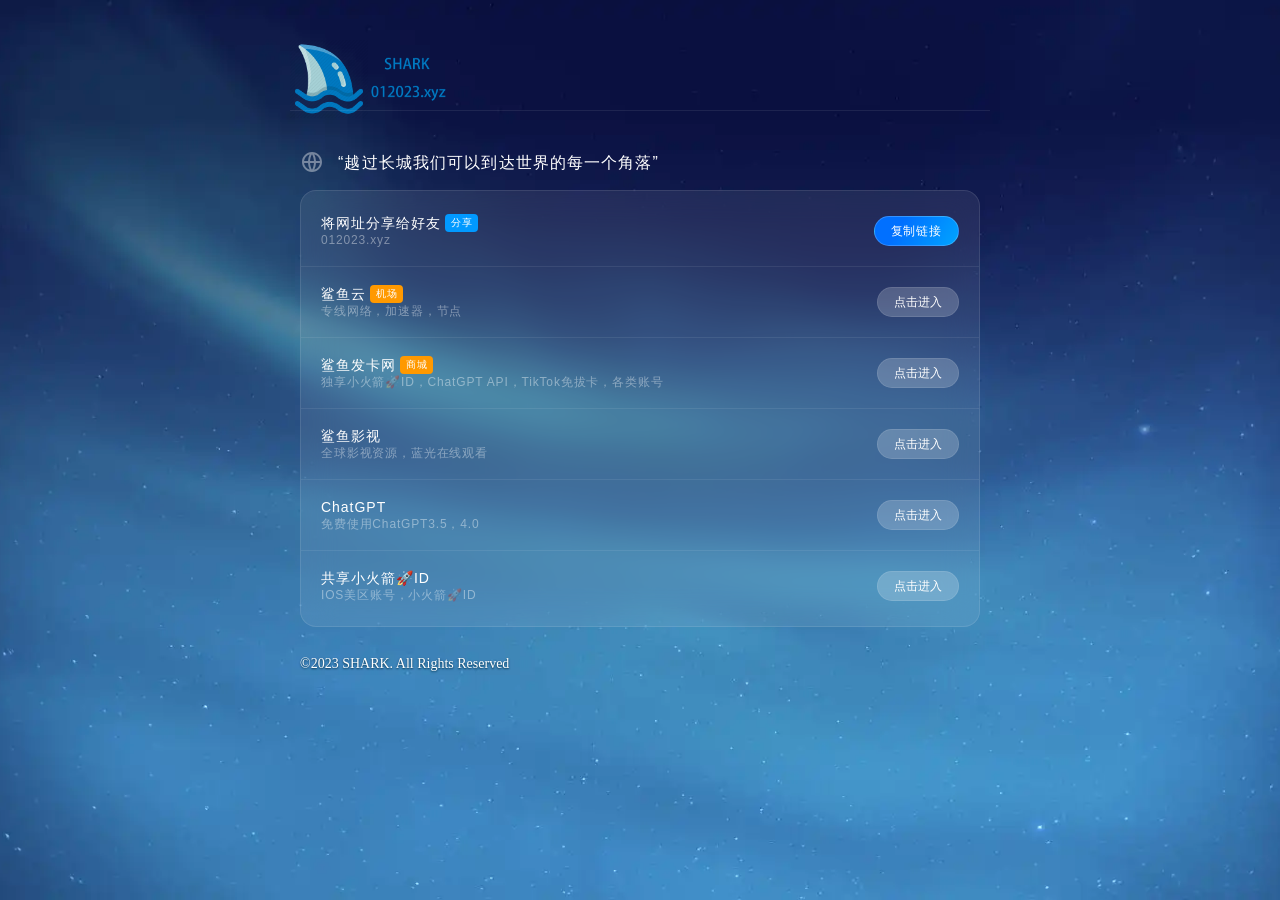
<file: index.html>
<!doctype html>
<html lang="zh">
<head>
    <meta charset="utf-8">
    <meta name="Author" content="Noah">
    <meta name="Keywords" content="">
    <meta name="Description" content="">
    <meta name="viewport" content="width=device-width, initial-scale=1, shrink-to-fit=no">
    <link rel="icon" href="images/favicon.ico">
    <title>SHARKの官网永久发布页</title>
    <meta name="keywords" content="SHARKの官网永久发布页">
    <meta name="description" content="SHARKの官网永久发布页">

    <link href="./css/normalize.css" rel="stylesheet"/>
    <link href="./css/index.css?t=v1" rel="stylesheet"/>
    <script src="//lf3-cdn-tos.bytecdntp.com/cdn/expire-1-M/jquery/3.6.0/jquery.min.js"></script>
    <script src="//lf3-cdn-tos.bytecdntp.com/cdn/expire-1-M/clipboard.js/2.0.10/clipboard.min.js"></script>
    <script>
        function toUrl(url, msg = '') {
            if (msg) {
                alert(msg);
            }
            return window.location = url;
        }

        function copyBtn() {
            new ClipboardJS('.btn', {
                text: function (trigger) {
                    return 'https://012023.xyz';
                }
            });
            alert('复制成功');
        }
    </script>

</head>
<body>
<div class="page-body">
    <div class="page-mark">
    </div>
    <div class="page-center">
        <div class="header">
            <img alt="" src="./images/1.png" style="width: 175px; height: 78px;"/>
        </div>

        <div class="top-line"></div>
        <div class="panel-content">
            <div class="panel-left">

                <div class="title-info">
                    <div class="title-i">
                        <svg width="24" height="24" viewBox="0 0 24 24" fill="none" xmlns="http://www.w3.org/2000/svg">
                            <g opacity="0.4" clip-path="url(#clip0_157_14557)">
                                <path
                                    d="M12 22C6.477 22 2 17.523 2 12C2 6.47703 6.477 2.00003 12 2.00003C17.523 2.00003 22 6.47703 22 12C22 17.523 17.523 22 12 22ZM9.71 19.667C8.72341 17.5743 8.15187 15.3102 8.027 13H4.062C4.25659 14.5389 4.89392 15.9882 5.89657 17.1717C6.89922 18.3553 8.22401 19.2222 9.71 19.667ZM10.03 13C10.181 15.439 10.878 17.73 12 19.752C13.1523 17.6766 13.8254 15.3695 13.97 13H10.03ZM19.938 13H15.973C15.8481 15.3102 15.2766 17.5743 14.29 19.667C15.776 19.2222 17.1008 18.3553 18.1034 17.1717C19.1061 15.9882 19.7434 14.5389 19.938 13ZM4.062 11H8.027C8.15187 8.68982 8.72341 6.42572 9.71 4.33303C8.22401 4.77791 6.89922 5.64478 5.89657 6.82833C4.89392 8.01187 4.25659 9.46113 4.062 11ZM10.031 11H13.969C13.8248 8.63063 13.152 6.32356 12 4.24803C10.8477 6.32348 10.1746 8.63055 10.03 11H10.031ZM14.29 4.33303C15.2766 6.42572 15.8481 8.68982 15.973 11H19.938C19.7434 9.46113 19.1061 8.01187 18.1034 6.82833C17.1008 5.64478 15.776 4.77791 14.29 4.33303Z"
                                    fill="white"/>
                            </g>
                            <defs>
                                <clipPath id="clip0_157_14557">
                                    <rect width="24" height="24" fill="white"/>
                                </clipPath>
                            </defs>
                        </svg>

                    </div>
                    <div class="title-t">
                       
			    “越过长城我们可以到达世界的每一个角落”
								
                    </div>
                </div>

                <div class="panel-box">
                    <div class="row">
                        <div class="text">
                            <p class="p1">将网址分享给好友 <span class="p1span2">分享</span></p>
                            <p class="p2">012023.xyz</p>
                        </div>
                        <a onclick="copyBtn()" href="javascript:;" class="btn">
                            复制链接
                        </a>
                    </div>
                    <div class="top-line nomp"></div>
                    <div class="row">
                        <div class="text">
                            <p class="p1">鲨鱼云 <span class="p1span">机场</span></p>
                            <p class="p2">专线网络，加速器，节点</p>
                        </div>
                        <a href="https://vpn.012023.xyz/" target="_blank" class="btn-down">
                            点击进入
                        </a>
                    </div>
                    <div class="top-line nomp"></div>
                    <div class="row">
                        <div class="text">
                            <p class="p1">鲨鱼发卡网 <span class="p1span">商城</span></p>
                            <p class="p2">独享小火箭🚀ID，ChatGPT API，TikTok免拔卡，各类账号</p>
                        </div>
                        <a href="https://faka.012023.xyz" target="_blank" class="btn-down">
                            点击进入
                        </a>
                    </div>
                    <div class="top-line nomp"></div>
                    <div class="row">
                        <div class="text">
                            <p class="p1">鲨鱼影视</p>
                            <p class="p2">全球影视资源，蓝光在线观看</p>
                        </div>
                        <a href="https://tv.012023.xyz" target="_blank" class="btn-down">
                            点击进入
                        </a>
                    </div>
                    <div class="top-line nomp"></div>
                    <div class="row">
                        <div class="text">
                            <p class="p1">ChatGPT</p>
                            <p class="p2">免费使用ChatGPT3.5，4.0</p>
                        </div>
                        <a href="https://gpt.012023.xyz" target="_blank" class="btn-down">
                            点击进入
                        </a>
                    </div>
                    <div class="top-line nomp"></div>
                    <div class="row">
                        <div class="text">
                            <p class="p1">共享小火箭🚀ID</p>
                            <p class="p2">IOS美区账号，小火箭🚀ID</p>
                        </div>
                        <a href="https://id.012023.xyz/share/sharkcloud" target="_blank" class="btn-down">
                            点击进入
                        </a>
                    </div>
                    <!--<div class="top-line nomp"></div>-->
                    <!--<div class="row">-->
                    <!--    <div class="icon-text">-->
                    <!--        <img alt="" src="./images/tg.png" class="imgtg"/>-->
                    <!--        <div class="text-group">-->
                    <!--            <p class="p1">555影迷TG群</p>-->
                    <!--            <p class="p3">需要科学上网</p>-->
                    <!--        </div>-->
                    <!--    </div>-->
                    <!--    <div class="link-group">-->
                    <!--        <a href="https://t.me/joinchat/qW-xKXq142Y3MzU1" class="btn-down">-->
                    <!--            点击进群-->
                    <!--        </a>-->

                    <!--    </div>-->

                    <!--</div>-->
                </div>


            <div class="foot">
                &copy;2023 SHARK. All Rights Reserved
            </div>
        </div>
    </div>
    <script>
        $("#aqrcode").attr('src', '?qrcode=' + window.location.origin + "/download_app");

        //$("#iqrcode").attr('src', '?qrcode=https://apps.apple.com/us/app/id6449525082');
        $("#iqrcode").attr('src', '?qrcode=' + window.location.origin + "/download_ios");
    </script>
</body>
</html>
</file>
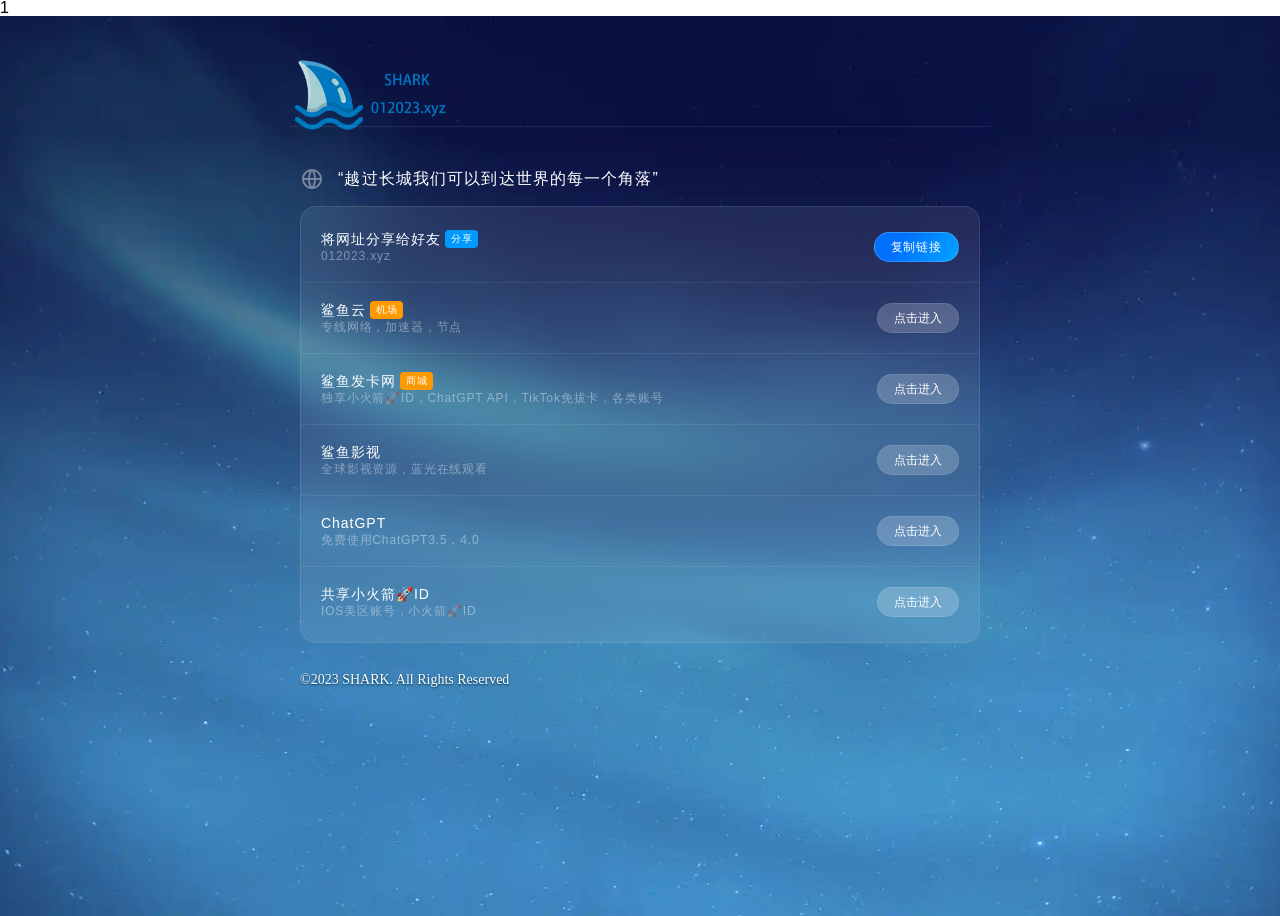
<file: index1.html>
1<!doctype html>
<html lang="zh">
<head>
    <meta charset="utf-8">
    <meta name="Author" content="Noah">
    <meta name="Keywords" content="">
    <meta name="Description" content="">
    <meta name="viewport" content="width=device-width, initial-scale=1, shrink-to-fit=no">
    <link rel="icon" href="images/favicon.ico">
    <title>SHARKの官网永久发布页</title>
    <meta name="keywords" content="SHARKの官网永久发布页">
    <meta name="description" content="SHARKの官网永久发布页">

    <link href="./css/normalize.css" rel="stylesheet"/>
    <link href="./css/index.css?t=v1" rel="stylesheet"/>
    <script src="//lf3-cdn-tos.bytecdntp.com/cdn/expire-1-M/jquery/3.6.0/jquery.min.js"></script>
    <script src="//lf3-cdn-tos.bytecdntp.com/cdn/expire-1-M/clipboard.js/2.0.10/clipboard.min.js"></script>
    <script>
        function toUrl(url, msg = '') {
            if (msg) {
                alert(msg);
            }
            return window.location = url;
        }

        function copyBtn() {
            new ClipboardJS('.btn', {
                text: function (trigger) {
                    return 'https://012023.xyz';
                }
            });
            alert('复制成功');
        }
    </script>

</head>
<body>
<div class="page-body">
    <div class="page-mark">
    </div>
    <div class="page-center">
        <div class="header">
            <img alt="" src="./images/1.png" style="width: 175px; height: 78px;"/>
        </div>

        <div class="top-line"></div>
        <div class="panel-content">
            <div class="panel-left">

                <div class="title-info">
                    <div class="title-i">
                        <svg width="24" height="24" viewBox="0 0 24 24" fill="none" xmlns="http://www.w3.org/2000/svg">
                            <g opacity="0.4" clip-path="url(#clip0_157_14557)">
                                <path
                                    d="M12 22C6.477 22 2 17.523 2 12C2 6.47703 6.477 2.00003 12 2.00003C17.523 2.00003 22 6.47703 22 12C22 17.523 17.523 22 12 22ZM9.71 19.667C8.72341 17.5743 8.15187 15.3102 8.027 13H4.062C4.25659 14.5389 4.89392 15.9882 5.89657 17.1717C6.89922 18.3553 8.22401 19.2222 9.71 19.667ZM10.03 13C10.181 15.439 10.878 17.73 12 19.752C13.1523 17.6766 13.8254 15.3695 13.97 13H10.03ZM19.938 13H15.973C15.8481 15.3102 15.2766 17.5743 14.29 19.667C15.776 19.2222 17.1008 18.3553 18.1034 17.1717C19.1061 15.9882 19.7434 14.5389 19.938 13ZM4.062 11H8.027C8.15187 8.68982 8.72341 6.42572 9.71 4.33303C8.22401 4.77791 6.89922 5.64478 5.89657 6.82833C4.89392 8.01187 4.25659 9.46113 4.062 11ZM10.031 11H13.969C13.8248 8.63063 13.152 6.32356 12 4.24803C10.8477 6.32348 10.1746 8.63055 10.03 11H10.031ZM14.29 4.33303C15.2766 6.42572 15.8481 8.68982 15.973 11H19.938C19.7434 9.46113 19.1061 8.01187 18.1034 6.82833C17.1008 5.64478 15.776 4.77791 14.29 4.33303Z"
                                    fill="white"/>
                            </g>
                            <defs>
                                <clipPath id="clip0_157_14557">
                                    <rect width="24" height="24" fill="white"/>
                                </clipPath>
                            </defs>
                        </svg>

                    </div>
                    <div class="title-t">
                       
			    “越过长城我们可以到达世界的每一个角落”
								
                    </div>
                </div>

                <div class="panel-box">
                    <div class="row">
                        <div class="text">
                            <p class="p1">将网址分享给好友 <span class="p1span2">分享</span></p>
                            <p class="p2">012023.xyz</p>
                        </div>
                        <a onclick="copyBtn()" href="javascript:;" class="btn">
                            复制链接
                        </a>
                    </div>
                    <div class="top-line nomp"></div>
                    <div class="row">
                        <div class="text">
                            <p class="p1">鲨鱼云 <span class="p1span">机场</span></p>
                            <p class="p2">专线网络，加速器，节点</p>
                        </div>
                        <a href="https://vpn.012023.xyz/" target="_blank" class="btn-down">
                            点击进入
                        </a>
                    </div>
                    <div class="top-line nomp"></div>
                    <div class="row">
                        <div class="text">
                            <p class="p1">鲨鱼发卡网 <span class="p1span">商城</span></p>
                            <p class="p2">独享小火箭🚀ID，ChatGPT API，TikTok免拔卡，各类账号</p>
                        </div>
                        <a href="https://faka.012023.xyz" target="_blank" class="btn-down">
                            点击进入
                        </a>
                    </div>
                    <div class="top-line nomp"></div>
                    <div class="row">
                        <div class="text">
                            <p class="p1">鲨鱼影视</p>
                            <p class="p2">全球影视资源，蓝光在线观看</p>
                        </div>
                        <a href="https://tv.012023.xyz" target="_blank" class="btn-down">
                            点击进入
                        </a>
                    </div>
                    <div class="top-line nomp"></div>
                    <div class="row">
                        <div class="text">
                            <p class="p1">ChatGPT</p>
                            <p class="p2">免费使用ChatGPT3.5，4.0</p>
                        </div>
                        <a href="https://gpt.012023.xyz" target="_blank" class="btn-down">
                            点击进入
                        </a>
                    </div>
                    <div class="top-line nomp"></div>
                    <div class="row">
                        <div class="text">
                            <p class="p1">共享小火箭🚀ID</p>
                            <p class="p2">IOS美区账号，小火箭🚀ID</p>
                        </div>
                        <a href="https://id.012023.xyz/share/sharkcloud" target="_blank" class="btn-down">
                            点击进入
                        </a>
                    </div>
                    <!--<div class="top-line nomp"></div>-->
                    <!--<div class="row">-->
                    <!--    <div class="icon-text">-->
                    <!--        <img alt="" src="./images/tg.png" class="imgtg"/>-->
                    <!--        <div class="text-group">-->
                    <!--            <p class="p1">555影迷TG群</p>-->
                    <!--            <p class="p3">需要科学上网</p>-->
                    <!--        </div>-->
                    <!--    </div>-->
                    <!--    <div class="link-group">-->
                    <!--        <a href="https://t.me/joinchat/qW-xKXq142Y3MzU1" class="btn-down">-->
                    <!--            点击进群-->
                    <!--        </a>-->

                    <!--    </div>-->

                    <!--</div>-->
                </div>


            <div class="foot">
                &copy;2023 SHARK. All Rights Reserved
            </div>
        </div>
    </div>
    <script>
        $("#aqrcode").attr('src', '?qrcode=' + window.location.origin + "/download_app");

        //$("#iqrcode").attr('src', '?qrcode=https://apps.apple.com/us/app/id6449525082');
        $("#iqrcode").attr('src', '?qrcode=' + window.location.origin + "/download_ios");
    </script>
</body>
</html>
</file>
<file: css/index.css>
body {
  font-family: 'OPPOSans', -apple-system,SF UI Text,Arial,PingFang SC,Hiragino Sans GB,Microsoft YaHei,WenQuanYi Micro Hei,sans-serif;
}


.page-body {
  display: flex;
  width: 100%;
  height: 100%;
  min-height: 100vh;
  /* background-color: linear-gradient(179.98deg, #001958 0.01%, #4F5079 99.99%); */
  align-items: center;
  justify-content: center;
  position: relative;
  z-index: 1;
  background: url(../images/pcbg.jpeg) no-repeat center;
  background-size: cover;
}
.page-center {
  display: flex;
  width: 100%;
  height: 100%;
  min-height: 100vh;
  flex-direction: column;
  align-items: center;
  padding: 40px 29px;
  padding-bottom: 24px;
  position: relative;
  z-index: 3;
}

.page-mark {
  opacity: 0.2;
  position: absolute;
  width: 100%;
  height: 100%;
  z-index: 2;
}

.imgtg {
  width: 34px;
  height: 34px;
  margin-right: 8px;
}

.header {
  width: 100%;
  max-width: 700px;
  height: 40px;
  margin-bottom: 30px;
  position: relative;
  display: flex;
}

.top-line {
  width: 100%;
  max-width: 700px;
  height: 1px;
  background: #fff;
  opacity: 0.08;
  margin-bottom: 40px;
}


.title-info {
  width: 100%;
  height: 24px;
  display: flex;
  align-items: center;
  gap: 14px;
  position: relative;
}
.t-line {
  position: absolute;
  width: 58px;
  height: 3px;
  left: 37px;
  top: 22px;
  background: #00C2FF;
}
.title-t {
  font-weight: 400;
  font-size: 16px;
  line-height: 24px;
  letter-spacing: 0.07em;
  color: #FFFFFF;
}

.panel-box {
  display: flex;
  flex-direction: column;
  align-items: flex-start;
  padding: 5px 0px;
  width: 100%;
  background: rgba(255, 255, 255, 0.08);
  border: 1px solid rgba(255, 255, 255, 0.1);
  backdrop-filter: blur(16.5px);
  border-radius: 16px;
  margin-top: 15px;
  margin-bottom: 16px;
}


.nomp {
  margin: 0px;
}

.row {
  height: 70px;
  display: flex;
  padding: 0px 20px;
  width: 100%;
  align-items: center;
  justify-content: space-between;
}

.text > p {
  color: #fff;
  margin: 0px;
}
.p1 {
  font-size: 14px;
  line-height: 18px;
  letter-spacing: 0.07em;
  display: flex;
  margin-bottom: 1px;
  align-items: center;
  margin-top: 0px;
}
.p1span {
  display: flex;
  flex-direction: row;
  align-items: center;
  padding: 0 6px;
  justify-content: center;
  height: 18px;
  line-height: 18px;
  background: #FF9900;
  border-radius: 4px;
  font-size: 10px;
  letter-spacing: 0.07em;
  margin-left: 4px;
}

.p1span2{
  display: flex;
  flex-direction: row;
  align-items: center;
  padding: 0 6px;
  justify-content: center;
  height: 18px;
  line-height: 18px;
  background: #0199ff;
  border-radius: 4px;
  font-size: 10px;
  letter-spacing: 0.07em;
  margin-left: 4px;
}
.p2span {
  display: flex;
  flex-direction: row;
  align-items: center;
  padding: 0 6px;
  justify-content: center;
  height: 18px;
  line-height: 18px;
  background: #D8FDF6;
  color: #11664C;
  border-radius: 4px;
  font-size: 10px;
  letter-spacing: 0.07em;
  margin-left: 4px;
}

.p2 {
  font-size: 12px;
  line-height: 16px;
  letter-spacing: 0.07em;
  opacity: 0.4;
}

.icon-text {
  display: flex;
}
.ico {
  margin-right: 8px;
}
.icon-text > .p1{
  color: #fff;
  line-height: 34px;
  margin: 0px;
}
.text-group {
  display: flex;
  color: #fff;
  flex-direction: column;
  align-items: flex-start;
}
.p3 {
  font-size: 12px;
  line-height: 16px;
  letter-spacing: 0.07em;
  color: #FFF;
  opacity: 0.4;
  margin: 0px;
}
.btn-down {
  display: flex;
  padding: 6px 16px;
  background: rgba(255, 255, 255, 0.2);
  border: 1px solid rgba(255, 255, 255, 0.1);
  border-radius: 31px;
  font-size:12px;
  line-height: 16px;
  color: #fff;
}

a {
  text-decoration: none;
}
a:visited {
  opacity: 0.8;
}
a:active {
  opacity: 0.8;
}
a:hover {
  opacity: 0.8;
}
.link-group {
  display: flex;
  gap: 8px;
}

.btn {
  box-sizing: border-box;
  display: flex;
  padding: 0px 16px;
  background: linear-gradient(123.05deg, #0170FF 30.29%, #01A4FF 99.09%);
  border: 1px solid rgba(255, 255, 255, 0.2);
  border-radius: 31px;
  font-size: 12px;
  line-height: 28px;
  letter-spacing: 0.07em;
  color: #FFF;
}
.ercode {
  height: 130px;
  bottom: 0px;
  left: 0px;
  display: flex;
  flex-direction: column;
  align-items: center;
  justify-content: flex-end;
}

.ercode1 {
  right: 0px;
  left: unset;
}
.ercode > p {
  margin: 0px;
  height: 20px;
  font-size: 14px;
  font-weight: 400;
  color: #FFFFFF;
  line-height: 20px;
  margin-bottom: 10px;
  margin-top: 28px;
}
.ercode-box {
  display: flex;
  padding: 32px;
  padding-top: 24px;
  margin-top: 24px;
  justify-content: space-between;
}

.btnercode {
  box-sizing: border-box;
  display: flex;
  flex-direction: row;
  justify-content: center;
  align-items: center;
  padding: 6px 12px;
  background: rgba(255, 255, 255, 0.2);
  border: 1px solid rgba(255, 255, 255, 0.1);
  backdrop-filter: blur(5px);
  border-radius: 31px;
  font-size: 12px;
  line-height: 16px;
  letter-spacing: 0.07em;
  color: #FFFFFF;
  margin-top: 8px;
}
.foot {
  height: 20px;
  font-size: 14px;
  font-family: PingFangSC-Regular, PingFang SC;
  font-weight: 400;
  color: #FFF;
  line-height: 14px;
  text-shadow: 0px 1px 2px #00324C;
  margin-top: 30px;
}

.panel-content {
  /*display: flex;*/
  gap: 64px;
}

.panel-left {
  width: 680px;
}
.panel-right {
  width: 680px;

}

@media screen and (max-width: 500px) {
  .page-body {
    display: flex;
    width: 100%;
    height: 100%;
    min-height: 100vh;
    background-color: unset;
    align-items: center;
    justify-content: center;
    position: relative;
    z-index: 1;
    background-image: unset;
    background: linear-gradient(179.98deg, #001958 0.01%, #4F5079 99.99%);
  }
  .page-center {
    display: flex;
    width: 100%;
    height: 100%;
    min-height: 100vh;
    flex-direction: column;
    align-items: center;
    max-width: 400px;
    padding: 40px 29px;
    padding-bottom: 24px;
    position: relative;
    z-index: 3;
  }

  .page-mark {
    background: url(../images/bg.png) no-repeat center;
    opacity: 0.2;
    position: fixed;
    left: 0px;
    top: 0px;
    width: 100%;
    height: 100%;
    z-index: 2;
  }



  .header {
    width: 100%;
    height: 40px;
    margin-bottom: 40px;
    position: relative;
    display: flex;
  }

  .top-line {
    width: 100%;
    height: 1px;
    background: #fff;
    opacity: 0.08;
    margin-bottom: 40px;
  }


  .title-info {
    width: 100%;
    height: 24px;
    display: flex;
    align-items: center;
    gap: 14px;
    position: relative;
  }
  .t-line {
    position: absolute;
    width: 58px;
    height: 3px;
    left: 37px;
    top: 22px;
    background: #00C2FF;
  }
  .title-t {
    font-weight: 400;
    font-size: 16px;
    line-height: 24px;
    letter-spacing: 0.07em;
    color: #FFFFFF;
  }

  .panel-box {
    display: flex;
    flex-direction: column;
    align-items: flex-start;
    padding: 5px 0px;
    width: 100%;
    background: rgba(255, 255, 255, 0.08);
    border: 1px solid rgba(255, 255, 255, 0.1);
    backdrop-filter: blur(16.5px);
    border-radius: 16px;
    margin-top: 15px;
    margin-bottom: 16px;
  }


  .nomp {
    margin: 0px;
  }

  .row {
    height: 70px;
    display: flex;
    padding: 0px 20px;
    width: 100%;
    align-items: center;
    justify-content: space-between;
  }

  .text > p {
    color: #fff;
    margin: 0px;
  }
  .p1 {
    font-size: 14px;
    line-height: 18px;
    letter-spacing: 0.07em;
    display: flex;
    margin-bottom: 1px;
    align-items: center;
    margin-top: 0px;
  }
  .p1span {
    display: flex;
    flex-direction: row;
    align-items: center;
    padding: 0 6px;
    justify-content: center;
    height: 18px;
    line-height: 18px;
    background: #FF9900;
    border-radius: 4px;
    font-size: 10px;
    letter-spacing: 0.07em;
    margin-left: 4px;
  }

  .p2span {
    display: flex;
    flex-direction: row;
    align-items: center;
    padding: 0 6px;
    justify-content: center;
    height: 18px;
    line-height: 18px;
    background: #D8FDF6;
    color: #11664C;
    border-radius: 4px;
    font-size: 10px;
    letter-spacing: 0.07em;
    margin-left: 4px;
  }

  .p2 {
    font-size: 12px;
    line-height: 16px;
    letter-spacing: 0.07em;
    opacity: 0.4;
  }

  .icon-text {
    display: flex;
  }
  .ico {
    margin-right: 8px;
  }
  .icon-text > .p1{
    color: #fff;
    line-height: 34px;
    margin: 0px;
  }
  .text-group {
    display: flex;
    color: #fff;
    flex-direction: column;
    align-items: flex-start;
  }
  .p3 {
    font-size: 12px;
    line-height: 16px;
    letter-spacing: 0.07em;
    color: #FFF;
    opacity: 0.4;
    margin: 0px;
  }
  .btn-down {
    display: flex;
    padding: 6px 16px;
    background: rgba(255, 255, 255, 0.2);
    border: 1px solid rgba(255, 255, 255, 0.1);
    border-radius: 31px;
    font-size:12px;
    line-height: 16px;
    color: #fff;
  }

  a {
    text-decoration: none;
  }
  .link-group {
    display: flex;
    gap: 8px;
  }

  .btn {
    box-sizing: border-box;
    display: flex;
    padding: 0px 16px;
    background: linear-gradient(123.05deg, #0170FF 30.29%, #01A4FF 99.09%);
    border: 1px solid rgba(255, 255, 255, 0.2);
    border-radius: 31px;
    font-size: 12px;
    line-height: 28px;
    letter-spacing: 0.07em;
    color: #FFF;
  }


  .ercode {
    height: 130px;
    bottom: 0px;
    left: 0px;
    display: flex;
    flex-direction: column;
    align-items: center;
    justify-content: flex-end;
  }

  .ercode1 {
    right: 0px;
    left: unset;
  }
  .ercode > p {
    margin: 0px;
    height: 20px;
    font-size: 14px;
    font-family: PingFangSC-Regular, PingFang SC;
    font-weight: 400;
    color: #FFFFFF;
    line-height: 20px;
    margin-bottom: 10px;
    margin-top: 28px;
  }

  .foot {
    height: 20px;
    font-size: 14px;
    font-family: PingFangSC-Regular, PingFang SC;
    font-weight: 400;
    color: #FFF;
    line-height: 14px;
    text-shadow: 0px 1px 2px #00324C;
    margin-top: 30px;
  }
  .panel-content {
    display: flex;
    flex-direction: column;
    gap: 0px;
    width: 100%;
  }

  .panel-left {
    width: 100%;
  }
  .panel-right {
    width: 100%;

  }
}
</file>
